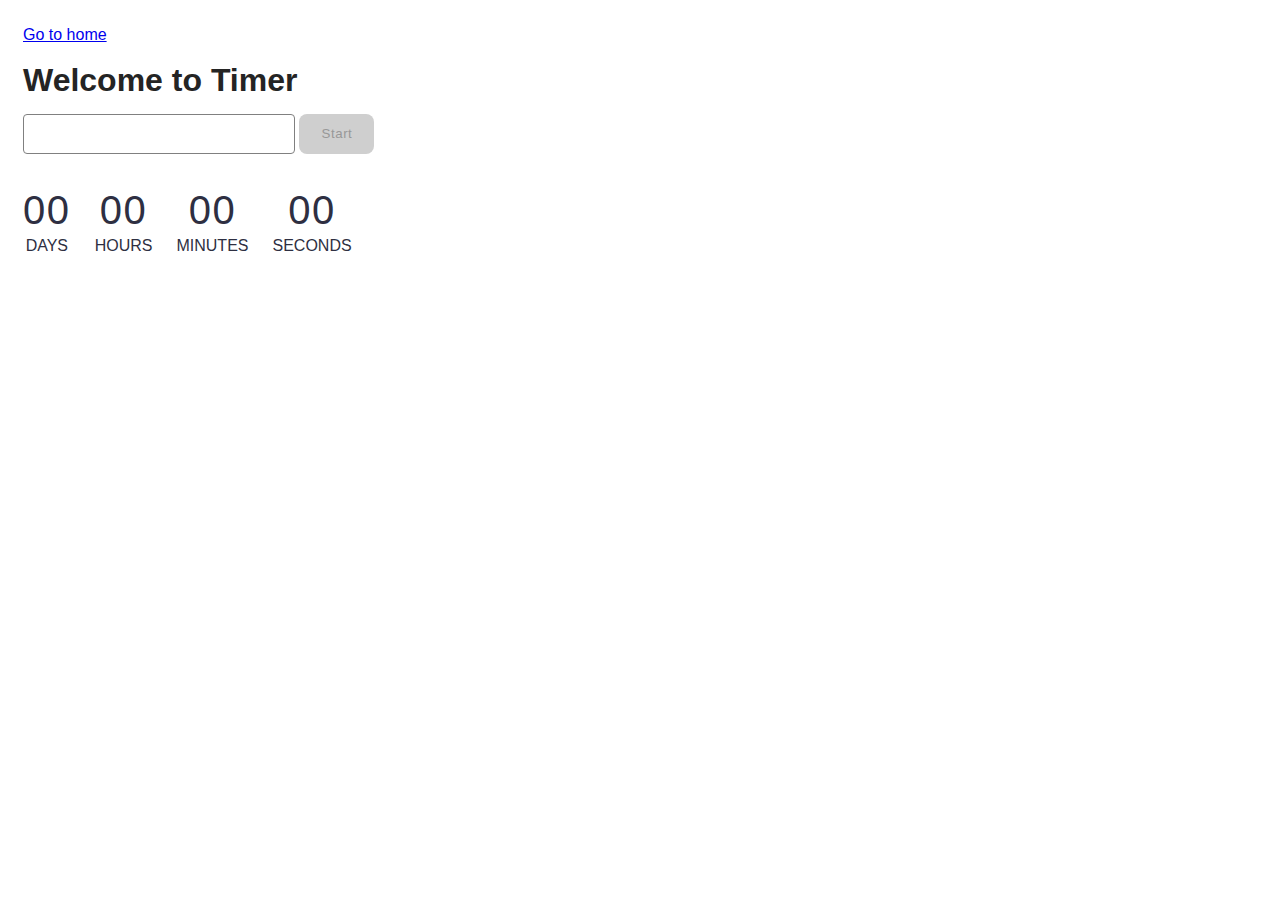
<file: src/1-timer.html>
<!DOCTYPE html>
<html lang="en">
  <head>
    <meta charset="UTF-8" />
    <meta http-equiv="X-UA-Compatible" content="IE=edge" />
    <meta name="viewport" content="width=device-width, initial-scale=1.0" />
    <title>Timer</title>
    <link rel="stylesheet" href="./css/styles.css" />
    <link rel="stylesheet" href="./css/1-timer.css" />
    <script type="module" defer src="./js/1-timer.js"></script>
  </head>
  <body>
    <section>
      <a href="./index.html">Go to home</a>
      <h1>Welcome to Timer</h1>
    </section>
    <input type="text" id="datetime-picker" />
    <button type="button" disabled data-start>Start</button>
    
    <div class="timer">
      <div class="field">
        <span class="value" data-days>00</span>
        <span class="label">Days</span>
      </div>
      <div class="field">
        <span class="value" data-hours>00</span>
        <span class="label">Hours</span>
      </div>
      <div class="field">
        <span class="value" data-minutes>00</span>
        <span class="label">Minutes</span>
      </div>
      <div class="field">
        <span class="value" data-seconds>00</span>
        <span class="label">Seconds</span>
      </div>
    </div>
  </body>
</html>
</file>
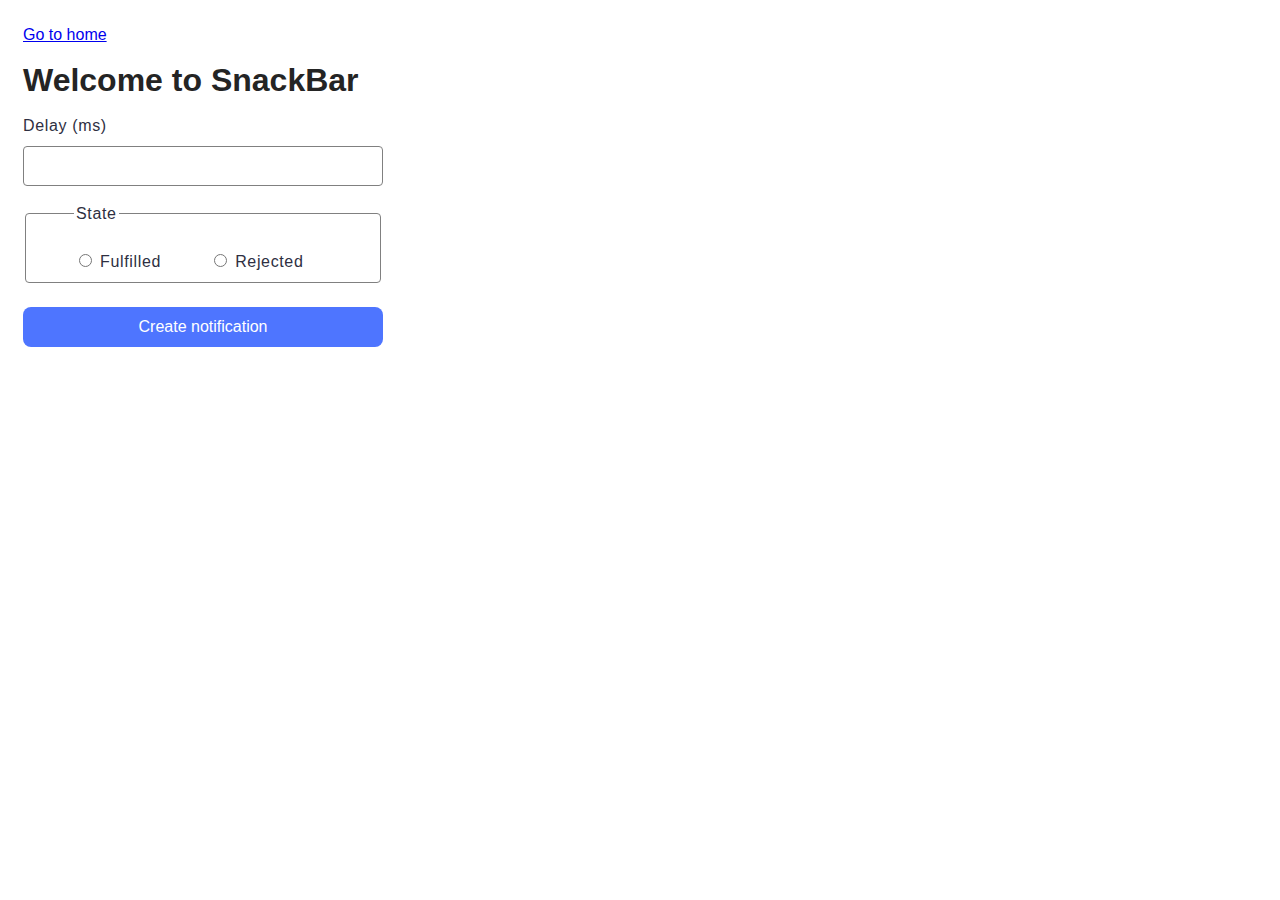
<file: src/2-snackbar.html>
<!DOCTYPE html>
<html lang="en">
  <head>
    <meta charset="UTF-8" />
    <meta http-equiv="X-UA-Compatible" content="IE=edge" />
    <meta name="viewport" content="width=device-width, initial-scale=1.0" />
    <title>SnackBar</title>
    <link rel="stylesheet" href="./css/styles.css" />
    <link rel="stylesheet" href="./css/2-snackbar.css" />
    <script type="module" defer src="./js/2-snackbar.js"></script>
  </head>
  <body>
    <section>
      <a href="./index.html">Go to home</a>
      <h1>Welcome to SnackBar</h1>
    </section>

    <form class="form">
      <label>
        Delay (ms) <br />
        <input class="delay-input" type="number" name="delay" required />
      </label>
    
      <fieldset class="fieldset">
        <legend>State</legend>
        <label>
          <input type="radio" name="state" value="fulfilled" required />
          Fulfilled
        </label>
        <label>
          <input class="rejected-input" type="radio" name="state" value="rejected" required />
          Rejected
        </label>
      </fieldset>
    
      <button type="submit">Create notification</button>
    </form>

  </body>
</html>
</file>
<file: src/css/styles.css>
/**
  |============================
  | include css partials with
  | default @import url()
  |============================
*/

:root {
  font-family: Inter, Avenir, Helvetica, Arial, sans-serif;
  font-size: 16px;
  line-height: 24px;
  font-weight: 400;

  color: #242424;
  background-color: rgba(255, 255, 255, 0.87);

  font-synthesis: none;
  text-rendering: optimizeLegibility;
  -webkit-font-smoothing: antialiased;
  -moz-osx-font-smoothing: grayscale;
  -webkit-text-size-adjust: 100%;
}
body {
  font-family: "Montserrat", sans-serif;
  padding: 15px 15px;
}
</file>
<file: src/css/1-timer.css>
input {
  box-sizing: border-box;
  width: 272px;
  height: 40px;
  border: 1px solid;
  border-radius: 4px;
  border-color: #808080;
  line-height: 1.5;
  letter-spacing: 0.04em;
  color: #2e2f42;
  padding: 8px 16px;
  margin-bottom: 32px;
}

input:hover {
  border-color: #2E2F42;
}

input:active {
  border-color: #4E75FF;
}

input:disabled {
  border-color: #808080;
  color: #808080;
}

button {
  border: transparent;
  border-radius: 8px;
  padding: 8px 16px;
  width: 75px;
  height: 40px;
  background: #4e75ff;
  color: #fff;
  font-weight: 500;
  line-height: 1.5;
  letter-spacing: 0.04em;
  cursor: pointer;
}

button:hover {
  background: #6c8cff;
}

button:disabled {
  background: #cfcfcf;
  color: #989898;
  cursor: not-allowed;
}

.timer {
  display: flex;
  flex-direction: row;
  gap: 24px;
}

.field {
  display: flex;
  flex-direction: column;
  align-items: center;
}

.value {
  font-size: 40px;
  line-height: 1.2;
  letter-spacing: 0.04em;
  color: #2e2f42;
}

.label {
  line-height: 1.5;
  color: #2e2f42;
  text-transform: uppercase;
}
</file>
<file: src/css/2-snackbar.css>
.form {
  box-sizing: border-box;
  width: 360px;
  font-size: 16px;
  line-height: 1.5;
  letter-spacing: 0.04em;
  color: #2e2f42;
}

.delay-input {
  box-sizing: border-box;
  width: 360px;
  height: 40px;
  border: 1px solid #808080;
  border-radius: 4px;
  margin-top: 8px;
  margin-bottom: 16px;
  padding-left: 8px;
}

.delay-input:hover {
  border-color: #000000;
}

.delay-input:active {
  border-color: #4E75FF;
}

.fieldset {
  box-sizing: border-box;
  padding: 24px 48px 8px 48px;
  border: 1px solid #808080;
  border-radius: 4px;
  margin-bottom: 24px;
}

.rejected-input {
  box-sizing: border-box;
  margin-left: 48px;
}

button {
  border-radius: 8px;
  border: transparent;
  padding: 8px 16px;
  width: 360px;
  height: 40px;
  background: #4e75ff;
  color: #fff;
  font-family: inherit;
  font-weight: 500;
  font-size: 16px;
}

button:hover {
  background: #6c8cff;
  ;
}
</file>
